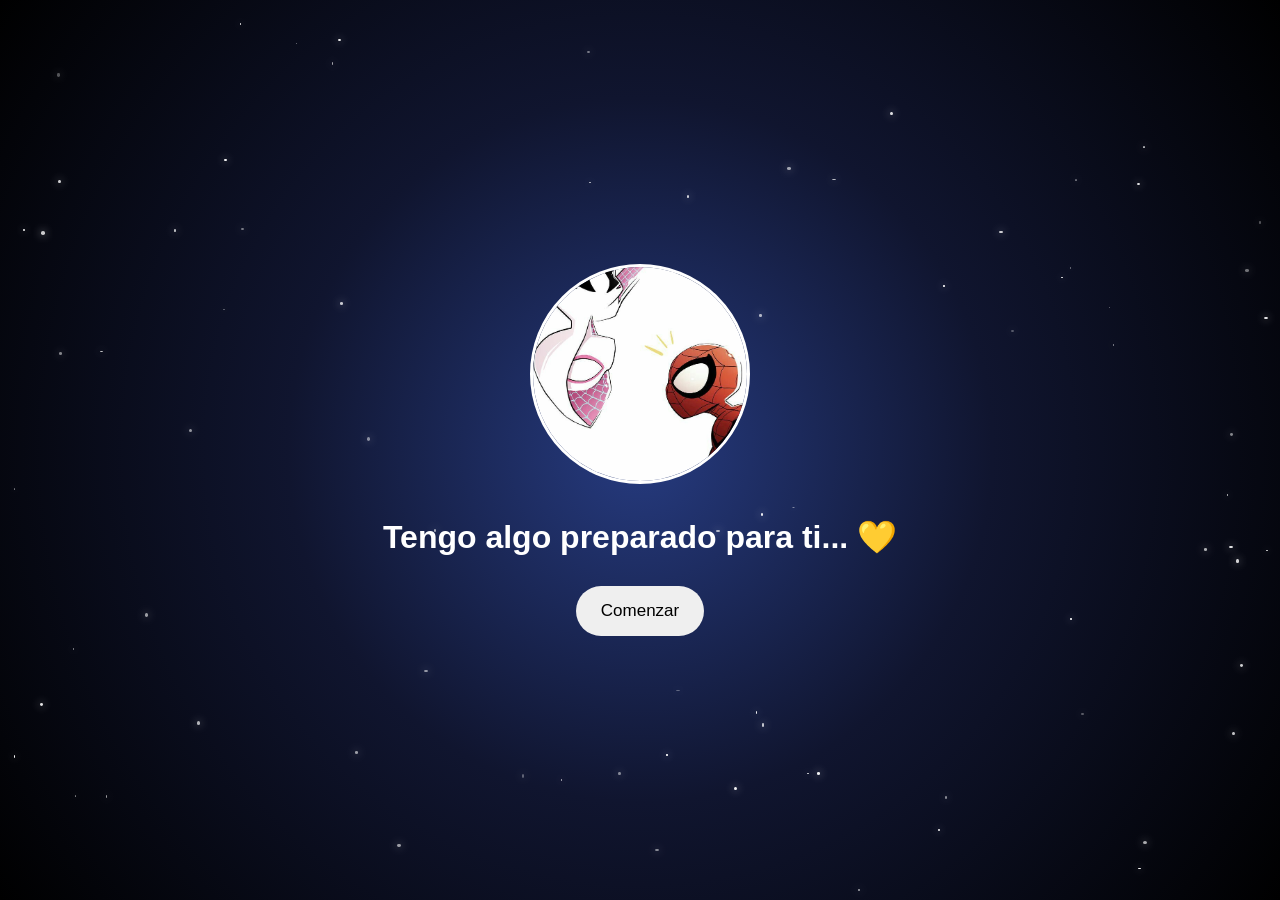
<file: index.html>
<!DOCTYPE html>
<html lang="es">

<head>
    <meta charset="UTF-8">
    <meta name="viewport" content="width=device-width, initial-scale=1.0">

    <title>Para ti 💛</title>

    <link rel="stylesheet" href="css/style.css">
</head>

<body>

    <main id="app">

        <!-- =========================
             PANTALLA INICIAL
             ========================= -->

        <section id="inicio">

            <div id="estrellas"></div>

            <div class="foto-inicio">
                <img src="img/fotos/iinicio.jpg" alt="Para ti">
            </div>

            <h1>
                Tengo algo preparado para ti... 💛
            </h1>

            <button id="comenzar">
                Comenzar
            </button>

        </section>


        <!-- =========================
             VIAJE POR EL UNIVERSO
             ========================= -->

        <section id="viaje">

            <div id="escena">

                <div id="estrellas-viaje"></div>


                <!-- =========================
                     ESCENA FINAL
                     ========================= -->

                <div id="escena-amor">

                    <h2 id="te-amo">
                    Para la mejor novia que podre tener ❤️1/09/2026❤️
                    </h2>
                    <div id="fotos-flotantes"></div>

                    <div id="carta-final">

    <!-- PARTE QUE SE VE CERRADA -->

    <div id="invitacion-carta">

        <p>
            💌 Hay algo para ti...
        </p>

        <span>
            Toca aquí ✨
        </span>

    </div>


    <!-- CONTENIDO QUE APARECERÁ AL ABRIR -->

    <div id="contenido-carta">
        <div id="reproductor-musica">

    <div id="portada-musica">
        🎵
    </div>

    <div id="info-musica">

        <div id="nombre-cancion">
            Mi Santa
        </div>

        <div id="nombre-artista">
            Romeo Santos
        </div>

        <div id="barra-musica">
            <div id="progreso-musica"></div>
        </div>

        <div id="tiempo-musica">
            <span id="tiempo-actual">0:00</span>
            <span id="tiempo-total">0:00</span>
        </div>

    </div>

    <button id="boton-musica">
        ▶
    </button>

    <audio id="cancion-carta" src="audios/mi-santa.mp3"></audio>

</div>

        <p id="mensaje-carta">
    Mi amor ❤️

    Quiero que sepas lo mucho que te amo. Sé que llevamos poco tiempo juntos y que no todo ha sido perfecto. También sé que he cometido errores y que algunas veces he hecho cosas que te han lastimado, y de verdad lo siento. No quiero quedarme solamente en decirte que voy a cambiar, quiero demostrártelo poco a poco con mis acciones y aprender de cada error para cuidar mucho más lo nuestro.

    A pesar de llevar poco, siento que eres una persona muy especial para mí. Me hace feliz tenerte en mi vida, compartir momentos contigo y poder llamarte mi novia. Le doy gracias a Dios por haberte puesto en mi camino y espero que podamos seguir creciendo juntos, aprendiendo el uno del otro y superando cualquier dificultad que se nos presente.

    Hoy vivimos nuestro primer Día del Amor y la Amistad juntos, y sinceramente espero que no sea el último. Quiero que este sea solamente el primero de muchos momentos que podamos compartir, muchas fechas, muchos recuerdos y muchas sonrisas juntos.

    Te amo muchísimo, mi niña. ❤️ Y aunque todavía nos quede mucho por aprender, quiero seguir dando lo mejor de mí por nosotros. Gracias por estar conmigo y por permitirme compartir este momento tan bonito a tu lado.

    Feliz primer Día del Amor y la Amistad, mi amor. 
</p>

        <img
            id="foto-carta"
            src="img/fotos/g1.jpg"
            alt="Nuestra foto"
        >

        <audio
            id="cancion-carta"
            controls
        >
        </audio>

    </div>

</div>


                </div>

            </div>

        </section>

    </main>


    <script src="js/script.js"></script>

</body>

</html>
</file>
<file: css/style.css>
* {
    box-sizing: border-box;
    margin: 0;
    padding: 0;
}

body {
    background: radial-gradient(
        circle at center,
        #263b80 0%,
        #10152f 45%,
        #000000 100%
    );

    color: white;
    font-family: Arial, sans-serif;
    min-height: 100vh;
}

#app {
    min-height: 100vh;
}


/* =========================
   PANTALLA INICIAL
   ========================= */

#inicio {
    min-height: 100vh;

    display: flex;
    flex-direction: column;
    justify-content: center;
    align-items: center;

    text-align: center;
    padding: 20px;

    position: relative;

    transition: opacity 1.5s ease;
}

#inicio h1 {
    font-size: 32px;
    margin-bottom: 30px;
}

#comenzar {
    padding: 15px 25px;

    font-size: 17px;

    border: none;
    border-radius: 30px;

    cursor: pointer;
}


/* FOTO INICIAL */

.foto-inicio {
    margin-bottom: 30px;
}

.foto-inicio img {
    width: 220px;
    height: 220px;

    object-fit: cover;

    border-radius: 50%;

    border: 3px solid white;
}


/* ESTRELLAS DE LA PANTALLA INICIAL */

#estrellas {
    position: absolute;

    top: 0;
    left: 0;

    width: 100%;
    height: 100%;

    pointer-events: none;
}

.estrella {
    width: 3px;
    height: 3px;

    background: white;

    border-radius: 50%;

    position: absolute;

    top: 20%;
    left: 30%;

    box-shadow: 0 0 8px white;
}


/* =========================
   VIAJE
   ========================= */

#viaje {
    position: fixed;

    top: 0;
    left: 0;

    width: 100%;
    height: 100vh;

    background: black;

    opacity: 0;

    pointer-events: none;

    z-index: 10;

    overflow-y: auto;
    overflow-x: hidden;

    transition: opacity 1.5s ease;
}


/* ESCENA */

#escena {
    position: absolute;

    width: 200vw;
    height: 200vh;

    top: -50vh;
    left: -50vw;
}


/* ESTRELLAS DEL VIAJE */

#estrellas-viaje {
    position: absolute;

    width: 100%;
    height: 100%;
}

.estrella-viaje {
    position: absolute;

    background: white;

    border-radius: 50%;

    box-shadow: 0 0 8px white;
}
.girasol-viaje {
    position: absolute;
    font-size: 35px;

    text-shadow: 0 0 8px #ffd700;

    animation: viajarGirasol 4s linear forwards;
}
@keyframes viajarGirasol {

    from {
        transform:
            translate(-50%, -50%)
            translateZ(0)
            scale(0.15);

        opacity: 0.3;
    }

    to {
        transform:
            translate(
                calc(-50% + var(--x)),
                calc(-50% + var(--y))
            )
            translateZ(var(--z))
            scale(4);

        opacity: 1;
    }
}
#luz-central {
    position: absolute;

    top: 50%;
    left: 50%;

    width: 20px;
    height: 20px;

    transform: translate(-50%, -50%);

    background: white;

    border-radius: 50%;

    box-shadow:
        0 0 30px white,
        0 0 70px #fff7a0,
        0 0 130px #ffd700,
        0 0 220px #ffb300,
        0 0 350px rgba(255, 190, 0, 0.7);

    z-index: 5;

    pointer-events: none;
}
/* =========================
   ESCENA DEL CORAZÓN
   ========================= */

#escena-amor {
    position: absolute;
    inset: 0;

    background: radial-gradient(
        circle at center,
        #263b80 0%,
        #10152f 45%,
        #000000 100%
    );

    opacity: 0;
    transition: opacity 1.5s ease;

    pointer-events: none;
    overflow: hidden;
}


/* =========================
   TE AMO
   ========================= */

#te-amo {
    position: absolute;

    top: 30%;
    left: 50%;

    transform: translate(-50%, -50%);

    margin: 0;

    color: white;

    font-size: clamp(35px, 6vw, 80px);

    font-family: Georgia, serif;

    letter-spacing: 8px;

    text-align: center;

    text-shadow:
        0 0 10px rgba(255, 255, 255, 0.8),
        0 0 25px rgba(255, 60, 90, 0.9),
        0 0 50px rgba(255, 20, 60, 0.7);

    z-index: 5;
    display: block;
}
.punto-luz {
    position: absolute;

    width: 4px;
    height: 4px;

    background: white;
    border-radius: 50%;

    box-shadow:
        0 0 6px white,
        0 0 12px rgba(255, 80, 120, 0.8);

    animation: brilloPunto 2s ease-in-out infinite alternate;

    pointer-events: none;
}

@keyframes brilloPunto {

    from {
        opacity: 0.2;
        transform: scale(0.7);
    }

    to {
        opacity: 1;
        transform: scale(1.5);
    }
}
/* =========================
   CARTA FINAL
   ========================= */

/* =========================
   CARTA PARA TOCAR
   ========================= */

/* =========================
   CARTA FLOTANTE
   ========================= */

#carta-final {
    position: absolute;

    top: 40%;
    left: 50%;

    transform: translateX(-50%);

    width: 280px;
    height: 110px;

    background: rgba(10, 15, 45, 0.75);

    border: 1px solid rgba(255, 120, 170, 0.7);

    border-radius: 18px;

    box-shadow:
        0 0 15px rgba(255, 80, 150, 0.35),
        inset 0 0 15px rgba(255, 80, 150, 0.08);

    backdrop-filter: blur(5px);

    display: flex;
    justify-content: center;
    align-items: center;

    cursor: pointer;

    #carta-final {
    pointer-events: auto;
}

    z-index: 90;

    animation: flotarCarta 3s ease-in-out infinite;
    transition:
    width 0.8s ease,
    height 0.8s ease,
    padding 0.8s ease,
    box-shadow 0.8s ease;
}


/* =========================
   TEXTO
   ========================= */

#mensaje-carta {
    margin: 0;

    color: white;

    font-size: 17px;

    text-align: center;

    line-height: 1.6;

    text-shadow:
        0 0 8px rgba(255, 120, 170, 0.8);

    opacity: 0;

    transform: translateY(15px);

    animation: aparecerMensaje 1.5s ease forwards;

    animation-delay: 0.7s;
}


@keyframes aparecerMensaje {

    from {
        opacity: 0;
        transform: translateY(15px);
        filter: blur(5px);
    }

    to {
        opacity: 1;
        transform: translateY(0);
        filter: blur(0);
    }

}


/* =========================
   ANIMACIÓN
   ========================= */

@keyframes flotarCarta {

    0% {
        transform:
            translateX(-50%)
            translateY(0);
    }

    50% {
        transform:
            translateX(-50%)
            translateY(-7px);
    }

    100% {
        transform:
            translateX(-50%)
            translateY(0);
    }
}
#mensaje-carta span {
    font-size: 14px;
    opacity: 0.8;
}
/* =========================
   INVITACIÓN DE LA CARTA
   ========================= */

#invitacion-carta {
    text-align: center;
    color: white;
}

#invitacion-carta p {
    margin: 0 0 5px 0;
    font-size: 18px;
    text-shadow: 0 0 8px rgba(255, 120, 170, 0.8);
}

#invitacion-carta span {
    font-size: 14px;
    opacity: 0.8;
}


/* =========================
   CONTENIDO OCULTO
   ========================= */

#contenido-carta {
    display: none;
}
/* =========================
   CARTA ABIERTA
   ========================= */

#carta-final.carta-abierta {

    width: min(500px, 80vw);

    height: auto;

    min-height: 400px;

    padding: 25px;

    cursor: default;

    transition:
        width 0.8s ease,
        min-height 0.8s ease,
        padding 0.8s ease,
        box-shadow 0.8s ease;
}


#contenido-carta {

    width: 100%;

    flex-direction: column;

    align-items: center;

    gap: 18px;

    color: white;
}
/* =========================
   FOTOS FLOTANTES
   ========================= */

#fotos-flotantes {
    position: fixed;
    top: 0;
    left: 0;

    width: 100vw;
    height: 100vh;

    pointer-events: none;

    z-index: 2;

    overflow: hidden;
}

.foto-flotante {
    position: absolute;

    width: 80px;
    height: 80px;

    object-fit: cover;

    border-radius: 50%;

    border: 2px solid rgba(255, 255, 255, 0.8);

    box-shadow:
        0 0 10px rgba(255, 120, 170, 0.7),
        0 0 25px rgba(255, 80, 150, 0.35);

    animation: pasearFoto linear forwards;
}

@keyframes pasearFoto {

    from {
        transform: translate(var(--inicio-x), var(--inicio-y));
        opacity: 0;
    }

    10% {
        opacity: 0.9;
    }

    90% {
        opacity: 0.9;
    }

    to {
        transform: translate(var(--fin-x), var(--fin-y));
        opacity: 0;
    }
}
#carta-final.carta-abierta {
    animation: abrirCarta 0.8s ease forwards;
}

@keyframes abrirCarta {

    0% {
        transform: translateX(-50%) scale(0.85);
        opacity: 0.8;
    }

    100% {
        transform: translateX(-50%) scale(1);
        opacity: 1;
    }
}
@media (max-width: 600px) {

    #carta-final.carta-abierta {
        top: 52%;

        width: 88vw;

        min-height: 0;

        max-height: 75vh;

        padding: 22px 18px;
    }

    #contenido-carta {
        max-height: 68vh;
        overflow-y: auto;

        padding-right: 5px;
    }

    #mensaje-carta {
        font-size: 16px;
        line-height: 1.6;
    }

}
#foto-carta {
    width: min(350px, 85%);
    max-height: 350px;

    object-fit: cover;

    border-radius: 18px;

    border: 2px solid rgba(255, 255, 255, 0.8);

    box-shadow:
        0 0 15px rgba(255, 120, 170, 0.6),
        0 0 35px rgba(255, 80, 150, 0.3);

    opacity: 0;

    transform: scale(0.9);

    animation: aparecerFoto 1.5s ease forwards;

    animation-delay: 1.2s;
}

@keyframes aparecerFoto {

    from {
        opacity: 0;
        transform: scale(0.9);
    }

    to {
        opacity: 1;
        transform: scale(1);
    }
}
/* =========================
   REPRODUCTOR TIPO SPOTIFY
   ========================= */

#reproductor-musica {
    width: 100%;
    display: flex;
    align-items: center;
    gap: 14px;

    padding: 12px 14px;

    background: rgba(20, 20, 20, 0.9);

    border-radius: 14px;

    border: 1px solid rgba(255, 255, 255, 0.12);

    box-shadow:
        0 8px 25px rgba(0, 0, 0, 0.35);

    color: white;
}


/* PORTADA */

#portada-musica {
    width: 58px;
    height: 58px;

    object-fit: cover;

    border-radius: 8px;

    flex-shrink: 0;
}


/* INFORMACIÓN */

#info-musica {
    flex: 1;
    min-width: 0;
}

#nombre-cancion {
    font-size: 14px;
    font-weight: bold;

    white-space: nowrap;
    overflow: hidden;
    text-overflow: ellipsis;
}

#nombre-artista {
    font-size: 12px;
    color: rgba(255, 255, 255, 0.65);

    margin-top: 3px;

    white-space: nowrap;
    overflow: hidden;
    text-overflow: ellipsis;
}


/* BARRA */

#barra-musica {
    width: 100%;
    height: 4px;

    background: rgba(255, 255, 255, 0.25);

    border-radius: 10px;

    margin-top: 9px;

    overflow: hidden;

    cursor: pointer;
}

#progreso-musica {
    width: 0%;
    height: 100%;

    background: white;

    border-radius: 10px;

    transition: width 0.1s linear;
}


/* TIEMPOS */

#tiempo-musica {
    display: flex;
    justify-content: space-between;

    font-size: 9px;

    color: rgba(255, 255, 255, 0.55);

    margin-top: 3px;
}


/* BOTÓN */

#boton-musica {
    width: 42px;
    height: 42px;

    border: none;

    border-radius: 50%;

    background: white;

    color: black;

    font-size: 17px;

    display: flex;
    justify-content: center;
    align-items: center;

    cursor: pointer;

    flex-shrink: 0;

    transition: transform 0.2s ease;
}

#boton-musica:hover {
    transform: scale(1.08);
}


/* MÓVIL */

@media (max-width: 600px) {

    #reproductor-musica {
        padding: 10px;

        gap: 10px;
    }

    #portada-musica {
        width: 52px;
        height: 52px;
    }

    #boton-musica {
        width: 38px;
        height: 38px;

        font-size: 15px;
    }

}
/* =========================
   REPRODUCTOR DE MÚSICA
   ========================= */

#reproductor-musica {
    width: 100%;

    display: flex;
    align-items: center;

    gap: 14px;

    padding: 12px 14px;

    background: rgba(20, 20, 20, 0.92);

    border-radius: 14px;

    border: 1px solid rgba(255, 255, 255, 0.12);

    box-shadow:
        0 8px 25px rgba(0, 0, 0, 0.35);

    color: white;
}


/* PORTADA */

#portada-musica {

    width: 58px;
    height: 58px;

    flex-shrink: 0;

    display: flex;
    justify-content: center;
    align-items: center;

    background: linear-gradient(
        135deg,
        #ff4f81,
        #7b2cff
    );

    border-radius: 8px;

    font-size: 25px;

}


/* INFORMACIÓN */

#info-musica {

    flex: 1;

    min-width: 0;
}


#nombre-cancion {

    font-size: 14px;

    font-weight: bold;

    white-space: nowrap;

    overflow: hidden;

    text-overflow: ellipsis;

}


#nombre-artista {

    font-size: 12px;

    color: rgba(255, 255, 255, 0.65);

    margin-top: 3px;

    white-space: nowrap;

    overflow: hidden;

    text-overflow: ellipsis;

}


/* BARRA */

#barra-musica {

    width: 100%;

    height: 4px;

    background: rgba(255, 255, 255, 0.25);

    border-radius: 10px;

    margin-top: 9px;

    overflow: hidden;

    cursor: pointer;
}


#progreso-musica {

    width: 0%;

    height: 100%;

    background: white;

    border-radius: 10px;
}


/* TIEMPO */

#tiempo-musica {

    display: flex;

    justify-content: space-between;

    font-size: 9px;

    color: rgba(255, 255, 255, 0.55);

    margin-top: 3px;
}


/* BOTÓN PLAY */

#boton-musica {

    width: 42px;
    height: 42px;

    border: none;

    border-radius: 50%;

    background: white;

    color: black;

    font-size: 17px;

    display: flex;

    justify-content: center;
    align-items: center;

    cursor: pointer;

    flex-shrink: 0;

    transition: transform 0.2s ease;
}


#boton-musica:hover {

    transform: scale(1.08);

}


/* MÓVIL */

@media (max-width: 600px) {

    #reproductor-musica {

        padding: 10px;

        gap: 10px;

    }


    #portada-musica {

        width: 52px;
        height: 52px;

    }


    #boton-musica {

        width: 38px;
        height: 38px;

        font-size: 15px;

    }

}
</file>
